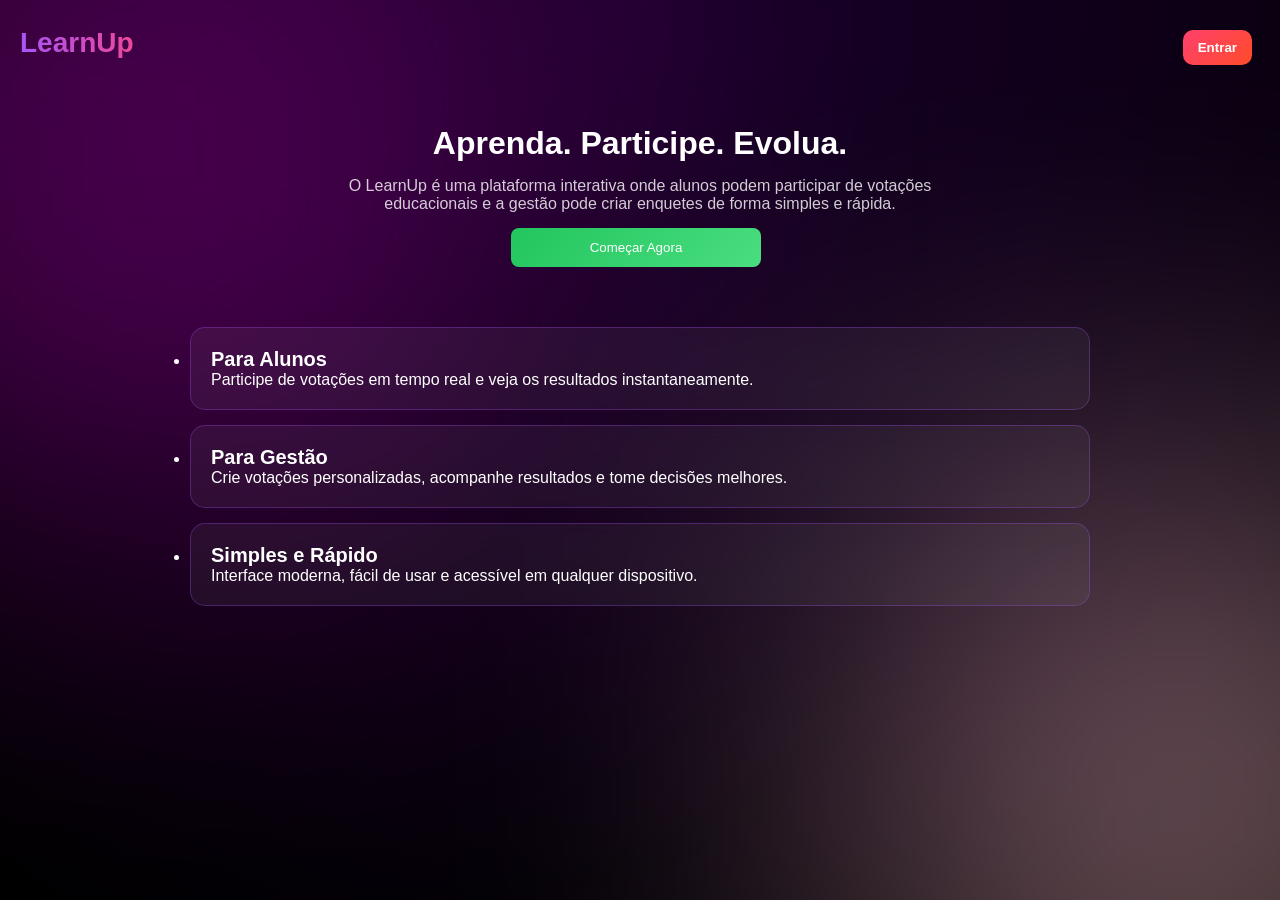
<file: index.html>
<!DOCTYPE html>
<html lang="pt-br">
<head>
<meta charset="UTF-8">
<title>LearnUp</title>

<link rel="stylesheet" href="style.css">
</head>

<body>

<div class="header">
  <h1>LearnUp</h1>
  <button class="logout" onclick="irLogin()">Entrar</button>
</div>

<div class="container">

  <!-- HERO -->
  <div style="text-align:center; margin-top:60px;">
    <h2 style="font-size:32px; margin-bottom:15px;">
      Aprenda. Participe. Evolua.
    </h2>

    <p style="opacity:0.8; max-width:600px; margin:auto;">
      O LearnUp é uma plataforma interativa onde alunos podem participar de votações
      educacionais e a gestão pode criar enquetes de forma simples e rápida.
    </p>

    <button class="btn-primary" style="max-width:250px;" onclick="irLogin()">
      Começar Agora
    </button>
  </div>

  <!-- FEATURES -->
  <ul style="margin-top:60px;">
    <li>
      <b>Para Alunos</b><br>
      Participe de votações em tempo real e veja os resultados instantaneamente.
    </li>

    <li>
      <b>Para Gestão</b><br>
      Crie votações personalizadas, acompanhe resultados e tome decisões melhores.
    </li>

    <li>
      <b>Simples e Rápido</b><br>
      Interface moderna, fácil de usar e acessível em qualquer dispositivo.
    </li>
  </ul>

</div>

<script>
function irLogin() {
  window.location.href = "login.html";
}
</script>

</body>
</html>
</file>
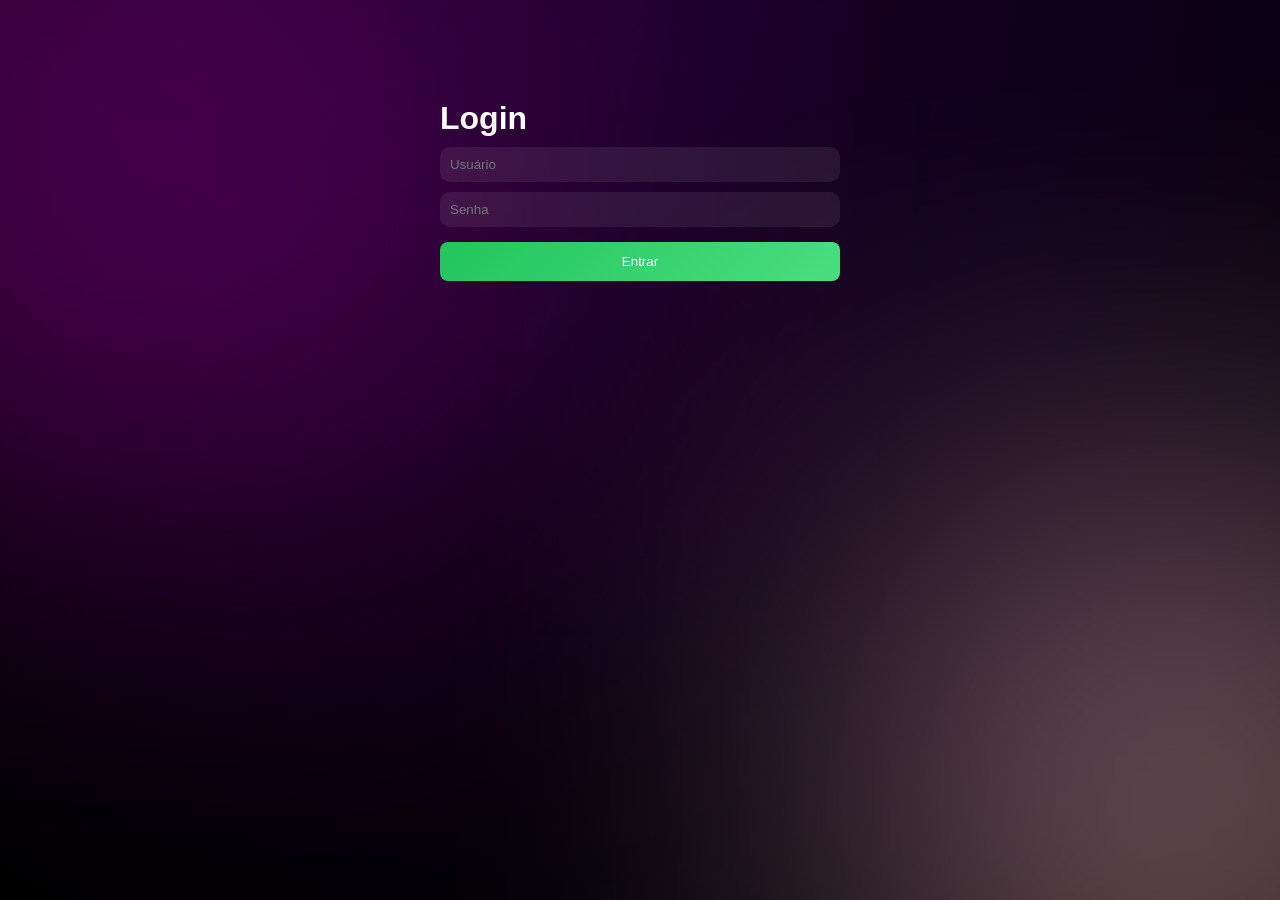
<file: login.html>
<!DOCTYPE html>
<html lang="pt-br">
<head>
<meta charset="UTF-8">
<title>Login</title>

<link rel="stylesheet" href="style.css">
</head>

<body>

<div class="container" style="max-width:400px; margin-top:80px;">

  <h1>Login</h1>

  <input type="text" id="usuario" placeholder="Usuário">
  <input type="password" id="senha" placeholder="Senha">

  <button class="btn-primary" onclick="login()">Entrar</button>

  <p id="erro" style="margin-top:10px; color:#ff4b2b;"></p>

</div>

<script>
function login() {
  const usuario = document.getElementById('usuario').value;
  const senha = document.getElementById('senha').value;

  if(usuario === "aluno" && senha === "aluno") {
    localStorage.setItem("usuario", "aluno");
    window.location.href = "aluno.html";
  }
  else if(usuario === "gestao" && senha === "gestao") {
    localStorage.setItem("usuario", "gestao");
    window.location.href = "gestao.html";
  }
  else {
    document.getElementById('erro').innerText = "Usuário ou senha inválidos!";
  }
}
</script>

</body>
</html>
</file>
<file: style.css>
/* RESET */
* {
  margin: 0;
  padding: 0;
  box-sizing: border-box;
}

/* FUNDO ESTILO MODERNO */
body {
  font-family: 'Segoe UI', sans-serif;
  background: radial-gradient(circle at top, #1a002b, #000);
  color: white;
  min-height: 100vh;
  padding: 20px;
}

/* HEADER COM LOGOUT */
.header {
  display: flex;
  justify-content: space-between;
  align-items: center;
  margin-bottom: 25px;
}

.header h1 {
  font-size: 28px;
  background: linear-gradient(90deg, #a855f7, #ec4899);
  -webkit-background-clip: text;
  color: transparent;
}

/* BOTÃO LOGOUT */
.logout {
  background: linear-gradient(135deg, #ff416c, #ff4b2b);
  border: none;
  padding: 10px 15px;
  border-radius: 10px;
  color: white;
  cursor: pointer;
  font-weight: bold;
  transition: 0.2s;
}

.logout:hover {
  transform: scale(1.05);
}

/* CONTAINER */
.container {
  max-width: 900px;
  margin: auto;
}

/* CARD */
li {
  background: rgba(255, 255, 255, 0.05);
  border: 1px solid rgba(168, 85, 247, 0.3);
  backdrop-filter: blur(10px);
  padding: 20px;
  margin-bottom: 15px;
  border-radius: 15px;
  transition: 0.3s;
}

li:hover {
  transform: translateY(-5px);
  box-shadow: 0 0 20px rgba(168, 85, 247, 0.5);
}

/* TITULO */
b {
  font-size: 20px;
  color: #fff;
}

/* BOTÕES */
button {
  margin-top: 10px;
  margin-right: 8px;
  padding: 8px 14px;
  border-radius: 8px;
  border: none;
  background: linear-gradient(135deg, #7c3aed, #ec4899);
  color: white;
  cursor: pointer;
  transition: 0.2s;
}

button:hover {
  transform: scale(1.08);
  box-shadow: 0 0 10px #a855f7;
}

/* INPUTS (gestão) */
input, textarea {
  width: 100%;
  margin-top: 10px;
  padding: 10px;
  border-radius: 10px;
  border: none;
  outline: none;
  background: rgba(255,255,255,0.08);
  color: white;
}

/* BOTÃO PRINCIPAL */
.btn-primary {
  width: 100%;
  margin-top: 15px;
  padding: 12px;
  background: linear-gradient(135deg, #22c55e, #4ade80);
}

body::before {
  content: "";
  position: fixed;
  width: 500px;
  height: 500px;
  background: purple;
  filter: blur(200px);
  top: -100px;
  left: -100px;
  z-index: -1;
}

body::after {
  content: "";
  position: fixed;
  width: 400px;
  height: 400px;
  background: pink;
  filter: blur(200px);
  bottom: -100px;
  right: -100px;
  z-index: -1;
}
</file>
